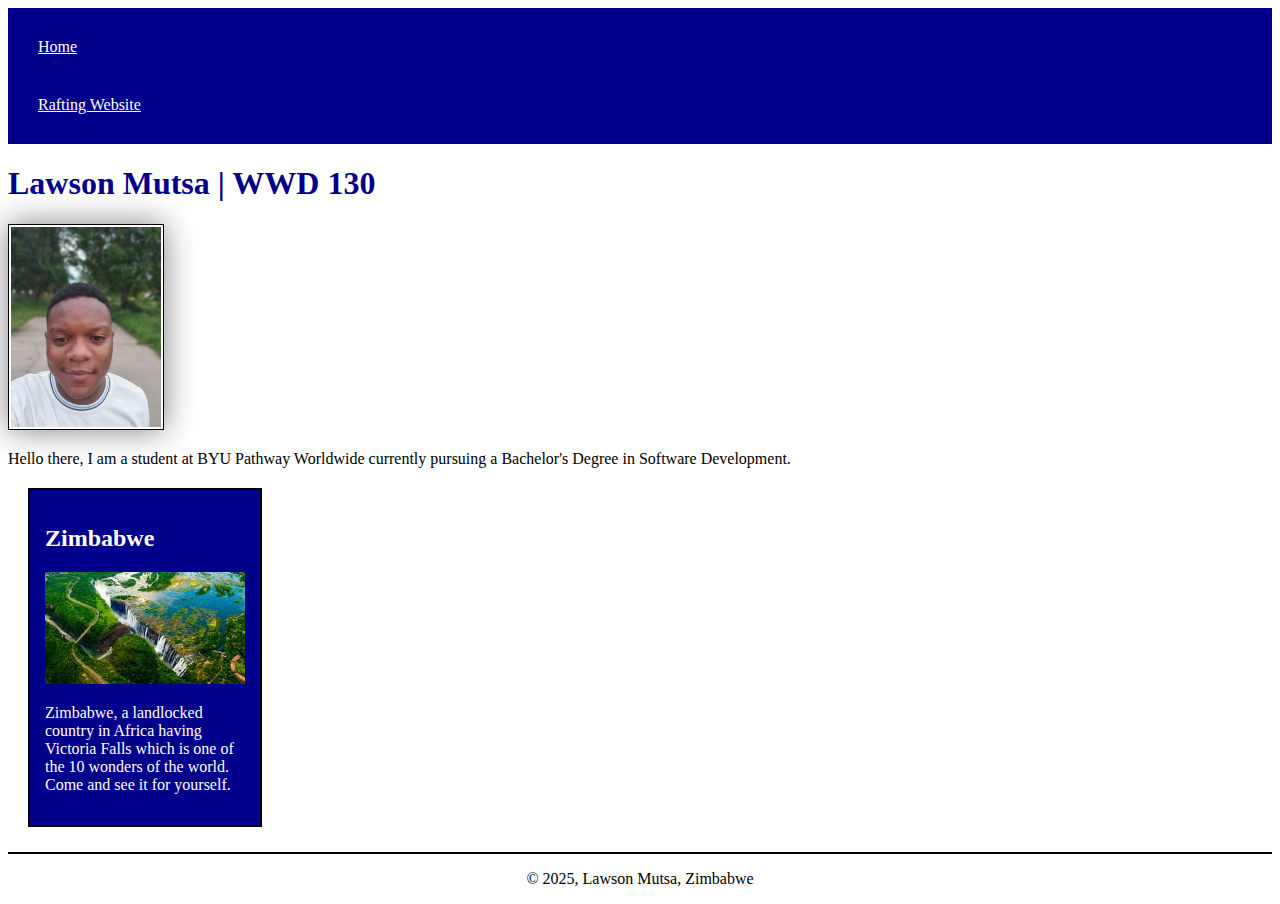
<file: index.html>
<!DOCTYPE html>
<html lang="en-US">
<head>
    <meta charset="UTF-8">
    <meta name="viewport" content="width=device-width, initial-scale=1.0">
    <title>Lawson Mutsa | WDD 130</title>
    <meta name="description" content="Lawson Mutsa, WDD130, Home Page">
    <meta name="author" content="Lawson Mutsa">
    <link rel="stylesheet" href="styles/style.css">
</head>
<body>
    <header>
        <nav>
            <a href="#">Home</a>
            <a href="wwr/">Rafting Website</a>
        </nav>
    </header>

    <main>
        <h1>Lawson Mutsa | WWD 130</h1>
        <img src="images/profile.jpg" alt="Lawson Mutsa's profile picture" width="200">
        <p>Hello there, I am a student at BYU Pathway Worldwide currently pursuing a Bachelor's Degree in Software Development.</p>
    </main>
    
    <aside>
        <h2>Zimbabwe</h2>
        <img src="images/Zimbabwe.jpeg" alt="Picture of Zimbabwe">
        <p>Zimbabwe, a landlocked country in Africa having Victoria Falls which is one of the 10 wonders of the world. Come and see it for yourself.</p>
    </aside>
    
    <footer>
        <p>
            &copy; 2025, Lawson Mutsa, Zimbabwe
        </p>
    </footer>

</body>
</html>
</file>
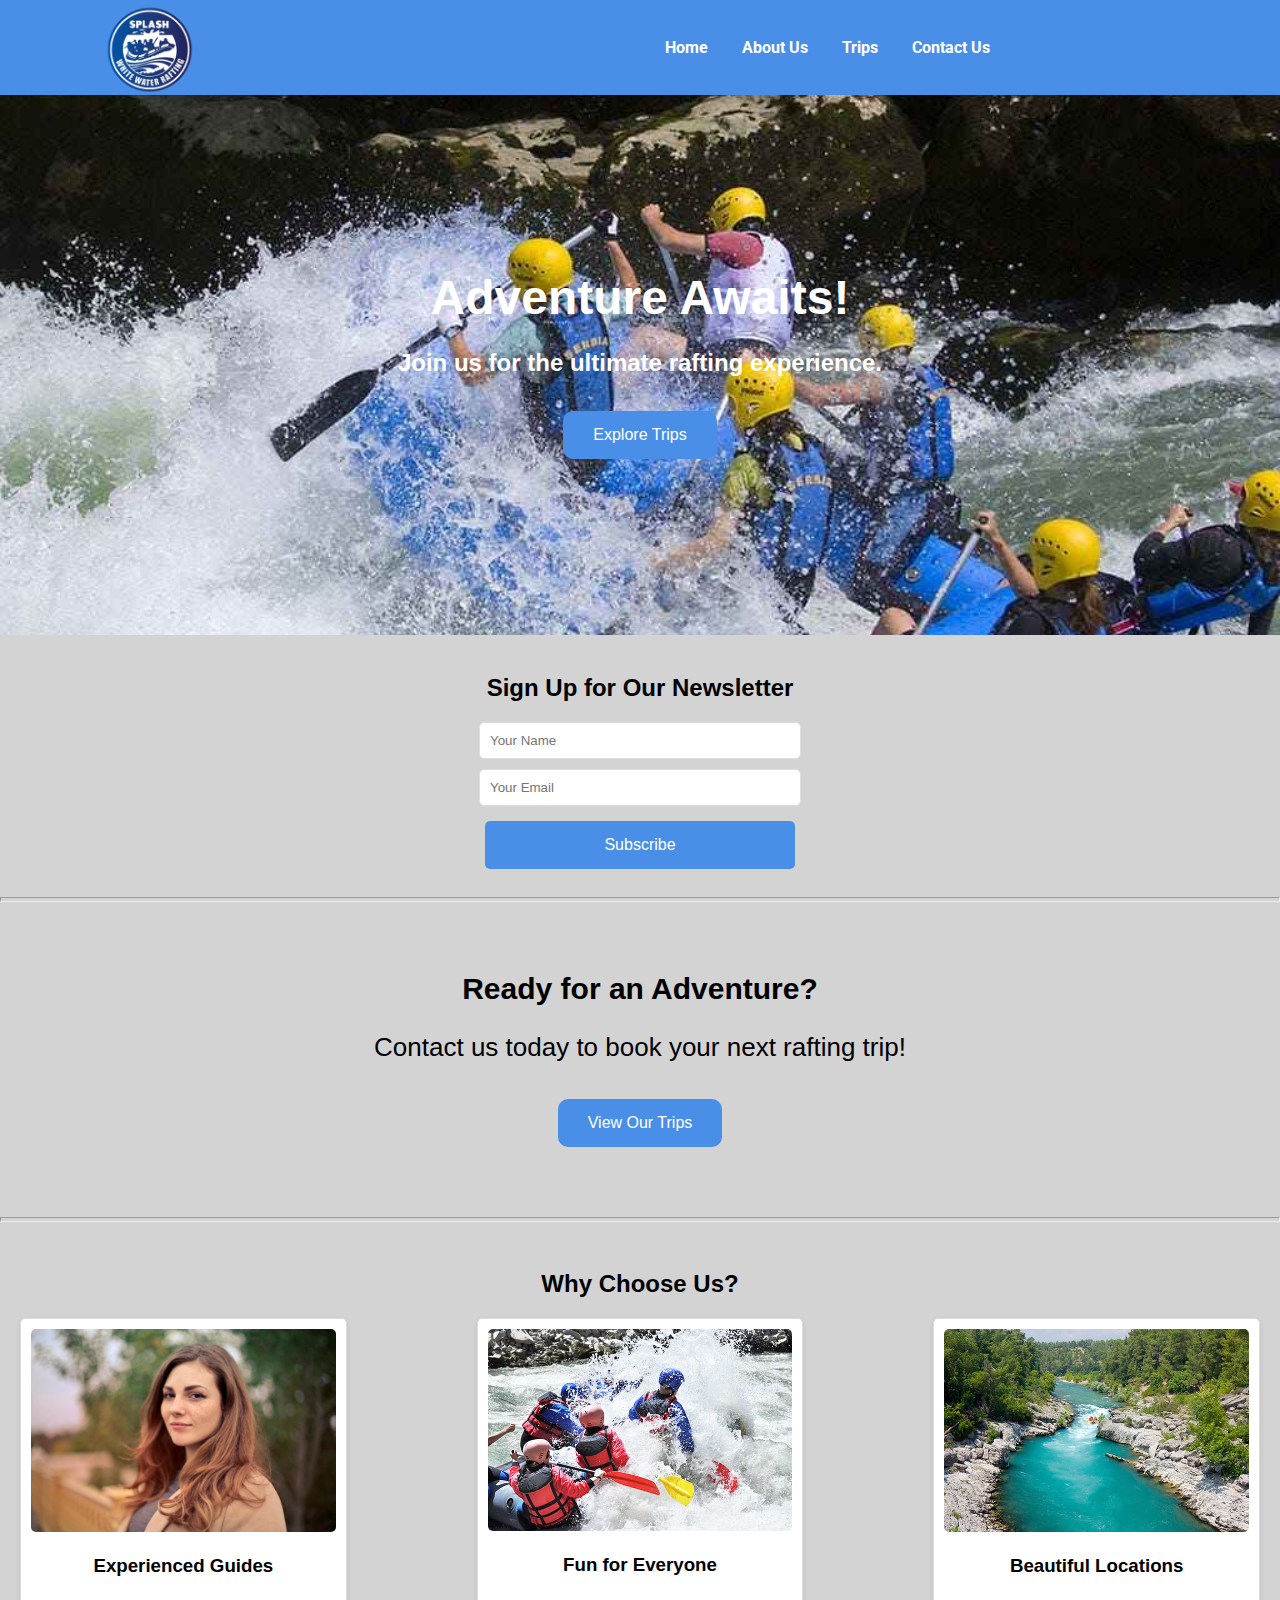
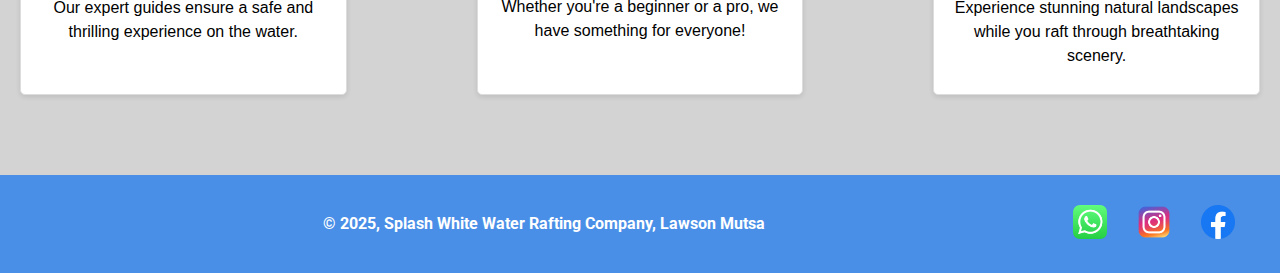
<file: wwr/index.html>
<!DOCTYPE html>
<html lang="en">
<head>
    <meta charset="UTF-8">
    <meta name="viewport" content="width=device-width, initial-scale=1.0">
    <title>Home</title>
    <meta name="description" content="Welcome to Splash White Water Rafting! 
    Experience thrilling river rafting trips, expert guides, and stunning scenery. 
    Join us for an adventure of a lifetime!">
    <meta name="author" content="Lawson Mutsa">
    <link rel="stylesheet" href="styles/rafting.css">
    <link rel="preconnect" href="https://fonts.googleapis.com">
<link rel="preconnect" href="https://fonts.gstatic.com" crossorigin>
<link href="https://fonts.googleapis.com/css2?family=Roboto:ital,wght@0,100..900;1,100..900&display=swap" rel="stylesheet">
</head>
<body>
    <header>
        <img class = "logo"  src="images/wwrlogo.png" alt="Company Logo">
        <nav>
            <a href="index.html">Home</a>
            <a href="about.html">About Us</a>
            <a href="trips.html">Trips</a>
            <a href="contact.html">Contact Us</a>
        </nav>
    </header>
    <main>
       <!-- Hero Section -->
    <section class="hero">
        <div class="hero-overlay">
            <h1>Adventure Awaits!</h1>
            <p>Join us for the ultimate rafting experience.</p>
            <a href="trips.html" class="btn1">Explore Trips</a>
        </div>
    </section>

    <!-- Newsletter Signup -->
    <section class="newsletter">
        <h2>Sign Up for Our Newsletter</h2>
        <form action="submit_newsletter.php" method="post">
            <input type="text" name="name" placeholder="Your Name" required>
            <input type="email" name="email" placeholder="Your Email" required>
            <button type="submit" class="btn1">Subscribe</button>
        </form>
    </section>
    <hr>

    <!-- Call to Action -->
    <section class="call-to-action">
        <h2>Ready for an Adventure?</h2>
        <p>Contact us today to book your next rafting trip!</p>
        <a href="trips.html" class="btn1">View Our Trips</a>
    </section>
<hr>
    <!-- Grid Layout for Offerings -->
    <section class="offerings">
        <h2>Why Choose Us?</h2>
        <div class="grid-container">
            <div class="grid-item">
                <img src="images/employee2.jpg" alt="Experienced Guides">
                <h3>Experienced Guides</h3>
                <p>Our expert guides ensure a safe and thrilling experience on the water.</p>
            </div>
            <div class="grid-item">
                <img src="images/rafting47_600.jpg" alt="Fun for Everyone">
                <h3>Fun for Everyone</h3>
                <p>Whether you're a beginner or a pro, we have something for everyone!</p>
            </div>
            <div class="grid-item">
                <img src="images/rafting58_600.jpg" alt="Beautiful Locations">
                <h3>Beautiful Locations</h3>
                <p>Experience stunning natural landscapes while you raft through breathtaking scenery.</p>
            </div>
        </div>
    </section>

    </main>

    <footer>
            <p>&copy; 2025, Splash White Water Rafting Company, Lawson Mutsa</p>
            <nav class="sociallinks">
                <a href="https://wa.me/+263716482027"><img src="images/whatsapp.png" alt="Whatsapp Logo"></a>
                <a href="https://www.instagram.com"><img src="images/instagram.png" alt="Instagram Logo"></a>
                <a href="https://www.facebook.com"><img src="images/Facebook.png" alt="Facebook Logo"></a>
            </nav>
    </footer>
</body>
</html>
</file>
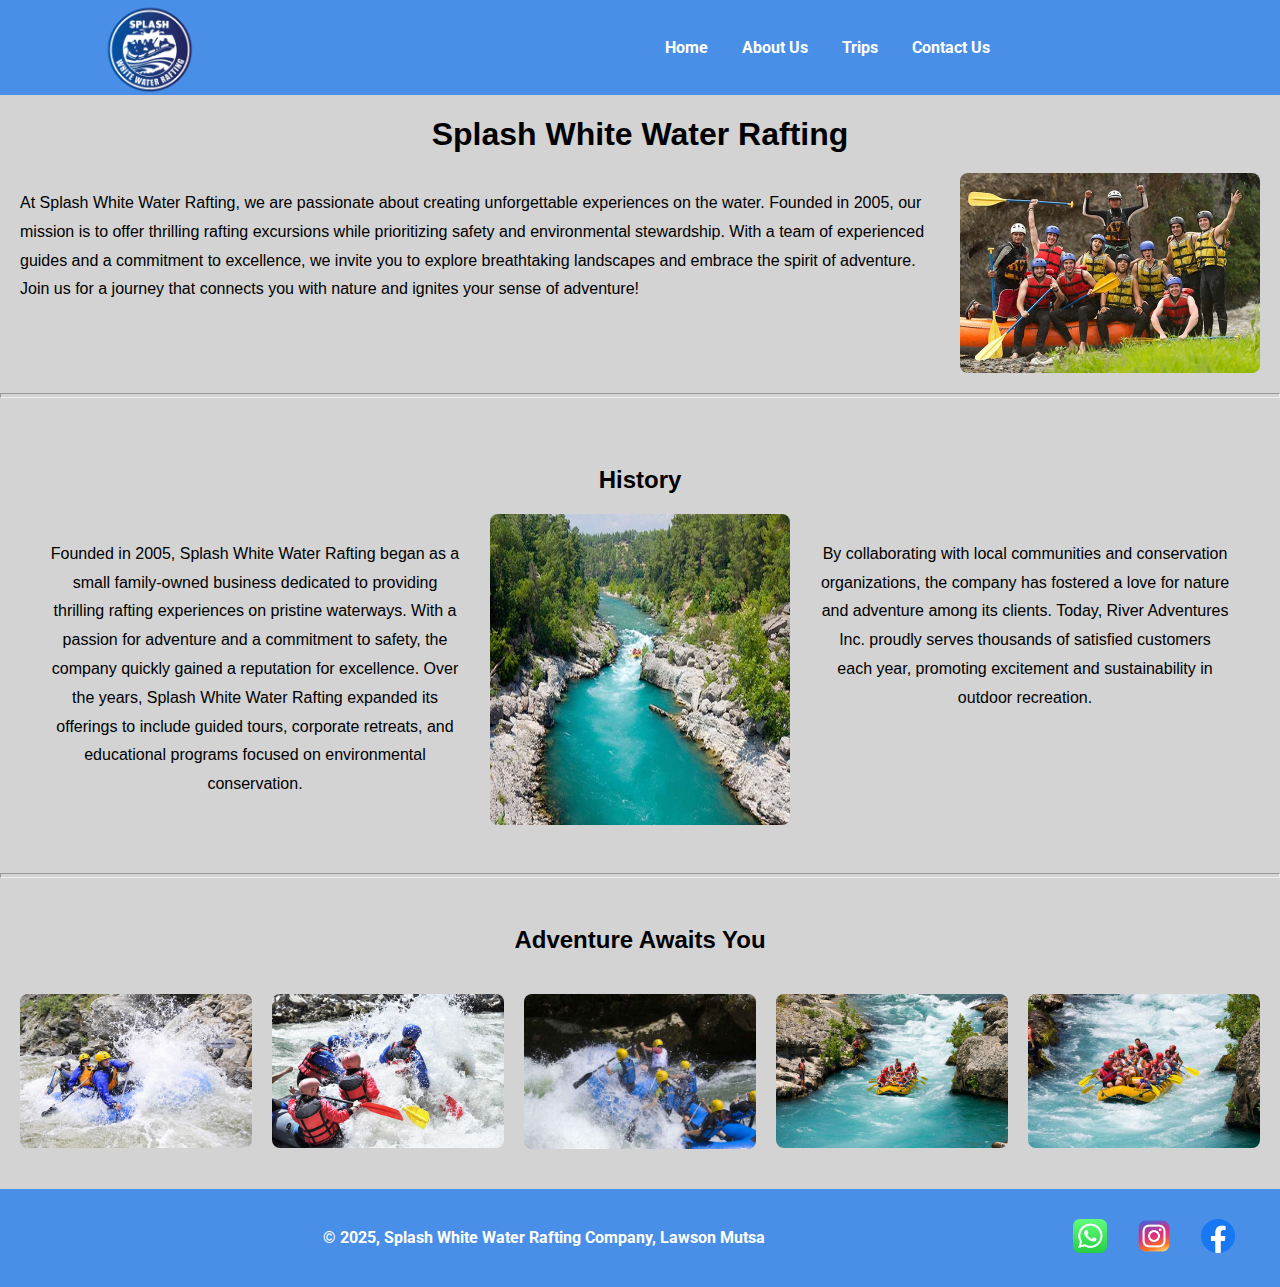
<file: wwr/about.html>
<!DOCTYPE html>
<html lang="en">
<head>
    <meta charset="UTF-8">
    <meta name="viewport" content="width=device-width, initial-scale=1.0">
    <title>About Us</title>
    <meta name="description" content="Learn more about Rafting Adventures.
    Discover our mission, experienced guides, 
   and commitment to safety and fun on every trip. Join our adventure!">
    <meta name="author" content="Lawson Mutsa">
    <link rel="stylesheet" href="styles/rafting.css">
    <link rel="preconnect" href="https://fonts.googleapis.com">
<link rel="preconnect" href="https://fonts.gstatic.com" crossorigin>
<link href="https://fonts.googleapis.com/css2?family=Roboto:ital,wght@0,100..900;1,100..900&display=swap" rel="stylesheet">
</head>
<body>
    <header>
        <img class = "logo" src="images/wwrlogo.png" alt="Company Logo">
        <nav>
            <a href="index.html">Home</a>
            <a href="about.html">About Us</a>
            <a href="trips.html">Trips</a>
            <a href="contact.html">Contact Us</a>
        </nav>
    </header>
    <main>
        <article class="rafting-article">
            <h1>Splash White Water Rafting</h1>
            <div class="content-container">
                <p>At Splash White Water Rafting, we are passionate about creating unforgettable experiences on the water.
                    Founded in 2005, our mission is to offer thrilling rafting excursions while prioritizing safety
                    and environmental stewardship. With a team of experienced guides and a commitment to excellence,
                    we invite you to explore breathtaking landscapes and embrace the spirit of adventure. 
                    Join us for a journey that connects you with nature and ignites your sense of adventure!</p>
                <img src="images/rafting59_600.jpg" alt="">
            </div>
        </article>
            <hr>
            <section class="history">
                <h2>History</h2>
                <div class="history-content">
                    <div class="text-left">
                        <p>Founded in 2005, Splash White Water Rafting
                            began as a small family-owned business dedicated to
                            providing thrilling rafting experiences on pristine waterways. 
                            With a passion for adventure and a commitment to safety, 
                            the company quickly gained a reputation for excellence. 
                            Over the years, Splash White Water Rafting expanded its offerings to include
                            guided tours, corporate retreats, and educational programs focused on
                            environmental conservation.
                            </p>
                    </div>
                    <img src="images/rafting58_600.jpg" alt="Rafting Picture">
                    <div class="text-right">
                        <p> By collaborating with local communities and 
                            conservation organizations, the company has fostered a love for nature and
                            adventure among its clients. Today, River Adventures Inc. proudly serves 
                            thousands of satisfied customers each year, promoting excitement and 
                            sustainability in outdoor recreation.</p>
                    </div>
                </div>
            </section>
            <hr>
            <section class="adventure">
                <h2>Adventure Awaits You</h2>
                <img src="images/rafting29_600.jpg" alt="Rafting Image">
                <img src="images/rafting47_600.jpg" alt="Rafting Image">
                <img src="images/rafting64_600.jpg" alt="Rafting Image">
                <img src="images/rafting65_600.jpg" alt="Rafting Image">
                <img src="images/rafting53_600.jpg" alt="Rafting Image">
            </section>
        
    </main>

    <footer>
            <p>&copy; 2025, Splash White Water Rafting Company, Lawson Mutsa</p>
            <nav class="sociallinks">
                <a href="https://wa.me/+263716482027"><img src="images/whatsapp.png" alt="Whatsapp Logo"></a>
                <a href="https://www.instagram.com"><img src="images/instagram.png" alt="Instagram Logo"></a>
                <a href="https://www.facebook.com"><img src="images/Facebook.png" alt="Facebook Logo"></a>
            </nav>
    </footer>
</body>
</html>
</file>
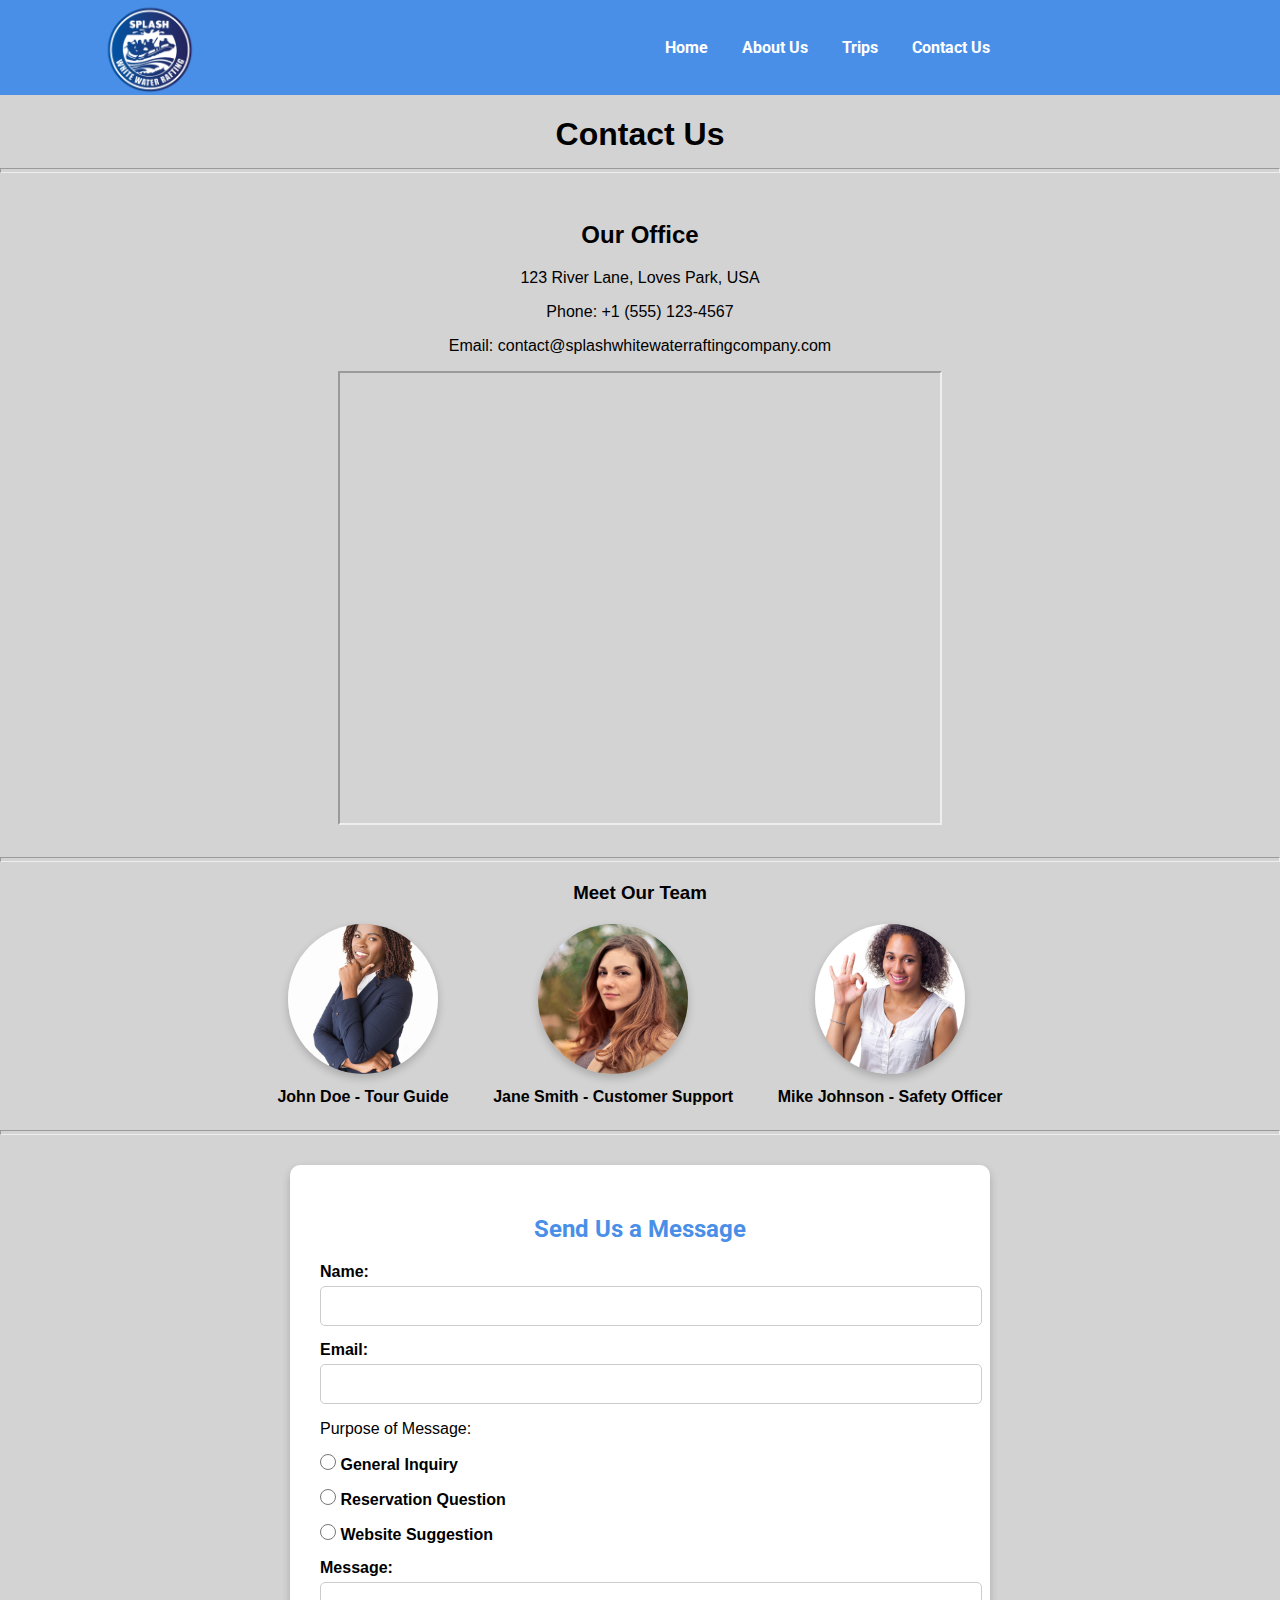
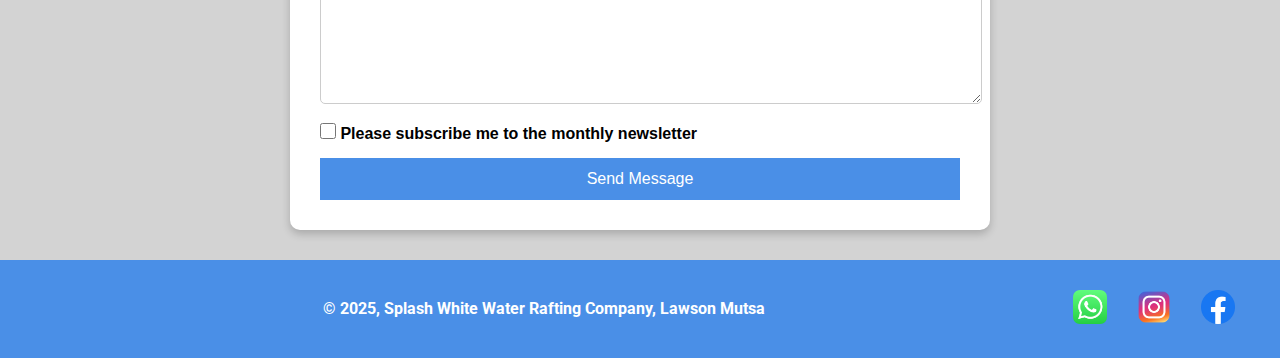
<file: wwr/contact.html>
<!DOCTYPE html>
<html lang="en">
<head>
    <meta charset="UTF-8">
    <meta name="viewport" content="width=device-width, initial-scale=1.0">
    <title>Contact Us</title>
    <meta name="description" content="Get in touch with Splash White Water Rafting! 
    Have questions or want to book a trip? 
    Contact us today for more information and to start your adventure!">
    <meta name="author" content="Lawson Mutsa">
    <link rel="stylesheet" href="styles/rafting.css">
    <link rel="preconnect" href="https://fonts.googleapis.com">
<link rel="preconnect" href="https://fonts.gstatic.com" crossorigin>
<link href="https://fonts.googleapis.com/css2?family=Roboto:ital,wght@0,100..900;1,100..900&display=swap" rel="stylesheet">
</head>
<body>
    <header>
        <img class = "logo"  src="images/wwrlogo.png" alt="Company Logo">
        <nav>
            <a href="index.html">Home</a>
            <a href="about.html">About Us</a>
            <a href="trips.html">Trips</a>
            <a href="contact.html">Contact Us</a>
        </nav>
    </header>
    <main>
        <h1>Contact Us</h1>
        <hr>
        <section class="company-info">
            <h2>Our Office</h2>
            <p>123 River Lane, Loves Park, USA</p>
            <p>Phone: +1 (555) 123-4567</p>
            <p>Email: contact@splashwhitewaterraftingcompany.com</p>
            <iframe class="google-map" src="https://www.google.com/maps/embed?pb=!1m16!1m12!1m3!1d94416.33451275778!2d-89.14854925738824!3d42.31031017119752!2m3!1f0!2f0!3f0!3m2!1i1024!2i768!4f13.1!2m1!1s123%20River%20Lane%20Adventure%20Town%20USA!5e0!3m2!1sen!2szw!4v1739104346710!5m2!1sen!2szw" width="600" height="450" allowfullscreen="" loading="lazy" referrerpolicy="no-referrer-when-downgrade"></iframe>
        </section>
        <hr>
        <section class="employees">
            <h3>Meet Our Team</h3>
            <div class="employee">
                <img src="images/employee1.jpg" alt="John Doe">
                <p>John Doe - Tour Guide</p>
            </div>
            <div class="employee">
                <img src="images/employee2.jpg" alt="Jane Smith">
                <p>Jane Smith - Customer Support</p>
            </div>
            <div class="employee">
                <img src="images/employee3.jpg" alt="Mike Johnson">
                <p>Mike Johnson - Safety Officer</p>
            </div>
        </section>
        <hr>
        <section class="contact-form">
            <h2>Send Us a Message</h2>
            <form action="submit_form.php" method="post">
                <label for="name">Name:</label>
                <input type="text" id="name" name="name" required>
                
                <label for="email">Email:</label>
                <input type="email" id="email" name="email" required>
                
                <p>Purpose of Message:</p>
                <label><input type="radio" id="general" name="purpose" value="general" required> General Inquiry</label>
                <label><input type="radio" id="reservation" name="purpose" value="reservation"> Reservation Question</label>
                <label><input type="radio" id="suggestion" name="purpose" value="suggestion"> Website Suggestion</label>
                
                <label for="message">Message:</label>
                <textarea id="message" name="message" required></textarea>
                
                <label><input type="checkbox" name="subscribe" id="subscribe"> Please subscribe me to the monthly newsletter</label>
                
                <button type="submit">Send Message</button>
            </form>
            
        </section>
        
    </main>

    <footer>
            <p>&copy; 2025, Splash White Water Rafting Company, Lawson Mutsa</p>
            <nav class="sociallinks">
                <a href="https://wa.me/+263716482027"><img src="images/whatsapp.png" alt="Whatsapp Logo"></a>
                <a href="https://www.instagram.com"><img src="images/instagram.png" alt="Instagram Logo"></a>
                <a href="https://www.facebook.com"><img src="images/Facebook.png" alt="Facebook Logo"></a>
            </nav>
    </footer>
</body>
</html>
</file>
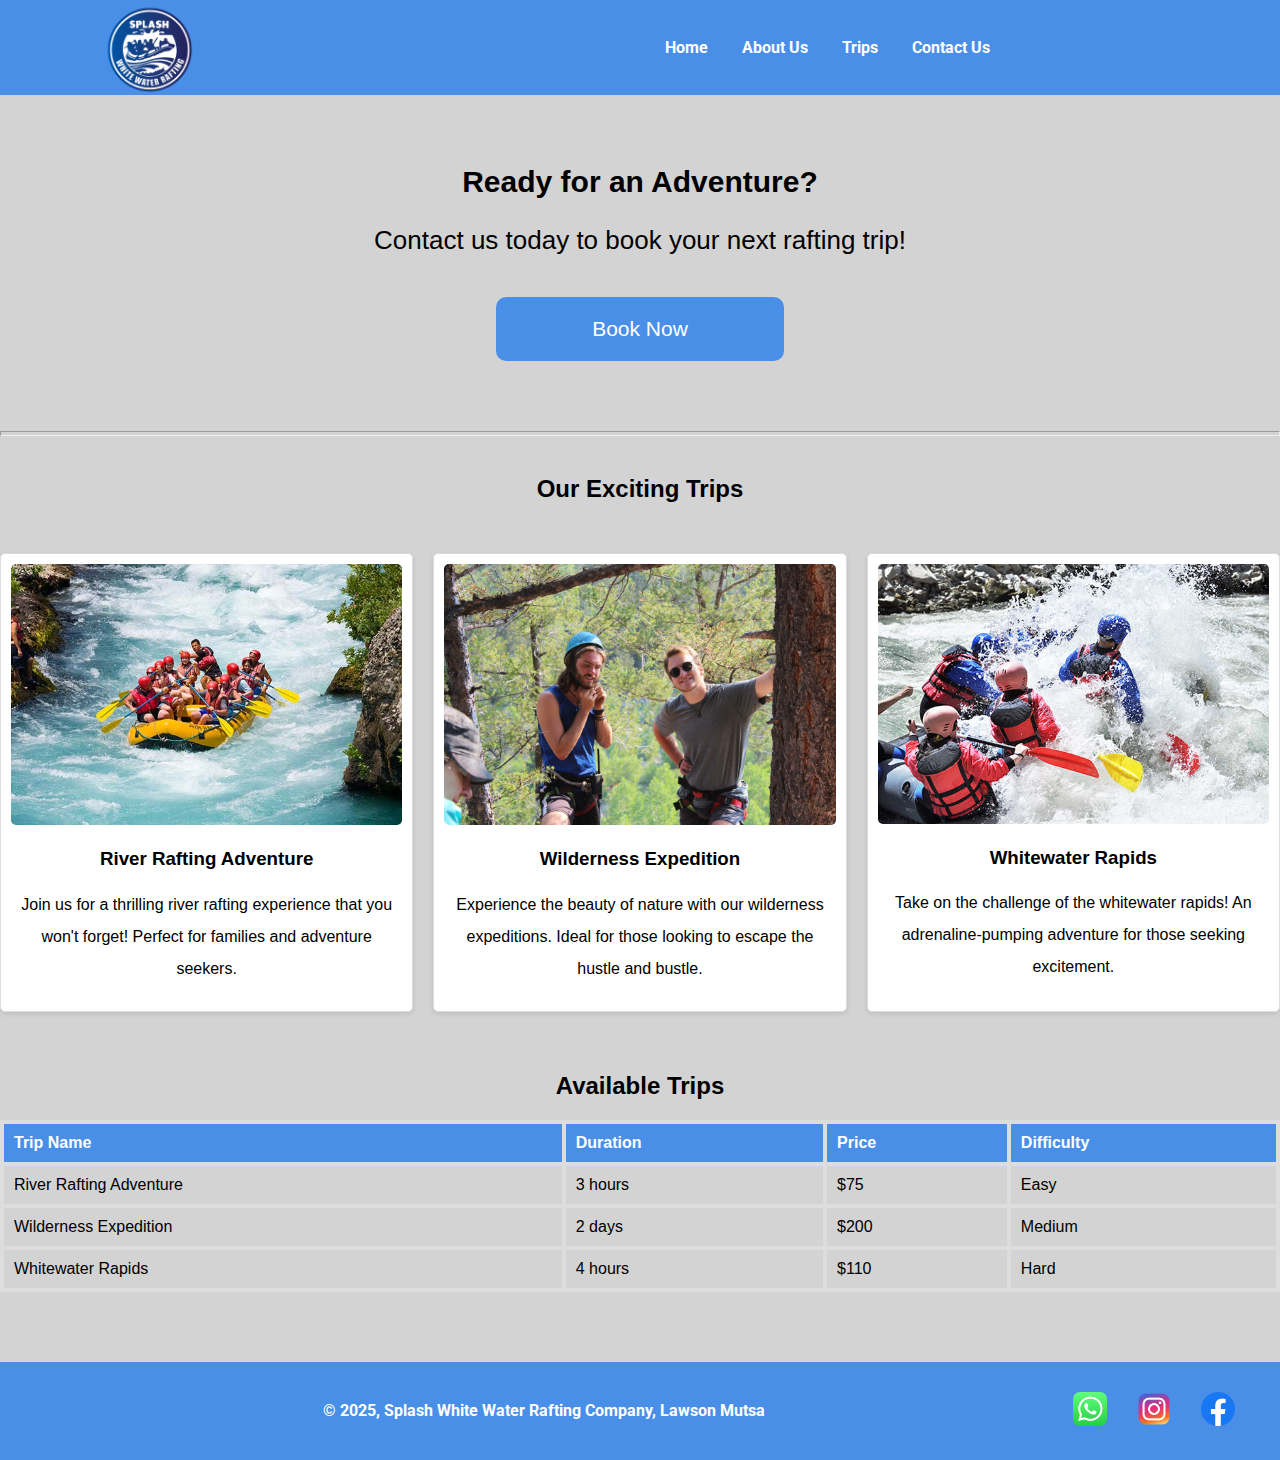
<file: wwr/trips.html>
<!DOCTYPE html>
<html lang="en">
<head>
    <meta charset="UTF-8">
    <meta name="viewport" content="width=device-width, initial-scale=1.0">
    <title>Trips</title>
    <meta name="description" content="Explore our exciting rafting trips!
    From family-friendly adventures to thrilling whitewater challenges, 
    find the perfect trip for your next adventure with us.">
    <meta name="author" content="Lawson Mutsa">
    <link rel="stylesheet" href="styles/rafting.css">
    <link rel="preconnect" href="https://fonts.googleapis.com">
<link rel="preconnect" href="https://fonts.gstatic.com" crossorigin>
<link href="https://fonts.googleapis.com/css2?family=Roboto:ital,wght@0,100..900;1,100..900&display=swap" rel="stylesheet">
</head>
<body>
    <header>
        <img class = "logo"  src="images/wwrlogo.png" alt="Company Logo">
        <nav>
            <a href="index.html">Home</a>
            <a href="about.html">About Us</a>
            <a href="trips.html">Trips</a>
            <a href="contact.html">Contact Us</a>
        </nav>
    </header>
    <main>
        <section class="call-to-action">
            <h2>Ready for an Adventure?</h2>
            <p>Contact us today to book your next rafting trip!</p>
            <a href="contact.html" class="btn">Book Now</a>
        </section>
        <hr>
        <section class="trip-descriptions">
            <h2>Our Exciting Trips</h2>
            <div class="trip">
                <img src="images/rafting53_600.jpg" alt="River Rafting Adventure">
                <h3>River Rafting Adventure</h3>
                <p>Join us for a thrilling river rafting experience that you won't forget! Perfect for families and adventure seekers.</p>
            </div>
            <div class="trip">
                <img src="images/rafting-trip2.jpg" alt="Wilderness Expedition">
                <h3>Wilderness Expedition</h3>
                <p>Experience the beauty of nature with our wilderness expeditions. Ideal for those looking to escape the hustle and bustle.</p>
            </div>
            <div class="trip">
                <img src="images/rafting47_600.jpg" alt="Whitewater Rapids">
                <h3>Whitewater Rapids</h3>
                <p>Take on the challenge of the whitewater rapids! An adrenaline-pumping adventure for those seeking excitement.</p>
            </div>
        </section>

        <section class="trips-table">
            <h2>Available Trips</h2>
            <table>
                <thead>
                    <tr>
                        <th>Trip Name</th>
                        <th>Duration</th>
                        <th>Price</th>
                        <th>Difficulty</th>
                    </tr>
                </thead>
                <tbody>
                    <tr>
                        <td>River Rafting Adventure</td>
                        <td>3 hours</td>
                        <td>$75</td>
                        <td>Easy</td>
                    </tr>
                    <tr>
                        <td>Wilderness Expedition</td>
                        <td>2 days</td>
                        <td>$200</td>
                        <td>Medium</td>
                    </tr>
                    <tr>
                        <td>Whitewater Rapids</td>
                        <td>4 hours</td>
                        <td>$110</td>
                        <td>Hard</td>
                    </tr>
                </tbody>
            </table>
        </section>
    </main>

    <footer>
            <p>&copy; 2025, Splash White Water Rafting Company, Lawson Mutsa</p>
            <nav class="sociallinks">
                <a href="https://wa.me/+263716482027"><img src="images/whatsapp.png" alt="Whatsapp Logo"></a>
                <a href="https://www.instagram.com"><img src="images/instagram.png" alt="Instagram Logo"></a>
                <a href="https://www.facebook.com"><img src="images/Facebook.png" alt="Facebook Logo"></a>
            </nav>
    </footer>
</body>
</html>
</file>
<file: styles/style.css>
nav {
    background-color: darkblue;
    padding: 10px;
}
nav a {
    color: white;
    display: block;
    padding: 20px;
}
h1 {
    color: darkblue;
}
 main img{
    width: 150px;
    height: auto;
    border: 1px solid black;
    padding: 2px;
    box-shadow: 0 0 30px gray;
}
p{
    padding: 0;
}
aside {
    width: 200px;
    margin: 20px;
    border: 2px solid rgb(0, 0, 0);
    padding: 15px;
    background-color:darkblue;
    color: white;
}
aside img {
    width: 200px;
    height: auto;
}
footer {
    margin-top: 25px;
    border-top: 2px solid rgb(0, 0, 0);
    text-align: center;


}
</file>
<file: wwr/styles/rafting.css>
/* Root Variables */
:root {
    --primary-color: #4a8fe7;
    --accent1-color: #59d2fe;
    --accent2-color: #44e5e7;
    --heading-font: 'Roboto', sans-serif;
    --text-font: 'Open Sans', sans-serif;
}

/* Global Styles */
body {
    font-family: 'Open Sans', sans-serif;
    /*background-color: var(--secondary-color);*/
    margin: 0;
    padding: 0;
    color: black;
    background-color: lightgrey;

}

header {
    display: grid;
    grid-template-columns: 1fr 1fr; /* Image takes 1/3, nav takes 2/3 */
    align-items: center; /* Center items vertically */
    gap: 20px;
    background-color:var(--primary-color);
    font-family: var(--heading-font);
}

.logo {
    padding-left: 100px;
    width: 15%;
    height: auto;
}

nav a {
    margin: 0 15px;
    color: white;
    text-decoration: none;
    font-weight: bold;
}

h1 {
    text-align: center; /* Center the heading */
    margin-bottom: 15px; /* Space below the heading */
}

.rafting-article {
    margin: 20px; /* Space around the article */
}

.rafting-article h1 {
    text-align: center; /* Center the heading */
    margin-bottom: 20px; /* Space below the heading */
}

.content-container {
    display: flex; /* Use Flexbox for layout */
    justify-content: space-between; /* Space between text and image */
    align-items: flex-start; /* Align items to the start */
}

.rafting-article p {
    flex: 1; /* Allow the paragraph to take available space */
    margin-right: 20px; /* Space between text and image */
    line-height: 1.8;
}

.rafting-article img {
    width: 300px; /* Fixed width for the image */
    height: auto; /* Maintain aspect ratio */
    border-radius: 8px; /* Optional: add rounded corners */
}
.history {
    text-align: center; /* Center the heading */
    padding: 40px; /* Add padding around the section */
}

.history-content {
    display: flex; /* Use Flexbox for layout */
 /* Center items vertically */
    justify-content: space-between; /* Space between text and image */
    flex-wrap: wrap; /* Allow wrapping for smaller screens */
}
.text-left p{
    line-height: 1.8;

}
.text-right p{
    line-height: 1.8;
}

.history img {
    max-width: 300px; /* Adjust the image width as needed */
    height: auto; /* Maintain aspect ratio */
    margin: 0 20px; /* Add margin around the image */
    border-radius: 8px;
}

.text-left,
.text-right {
    flex: 1; /* Allow the text divs to grow */
    padding: 10px; /* Add some padding */
    /* Optional: Add a background color or border for visual separation */
}
.adventure {
    display: grid; /* Use CSS Grid */
    grid-template-columns: repeat(auto-fill, minmax(230px, 1fr)); /* Responsive columns */
    gap: 20px; /* Space between images */
    padding: 20px; /* Padding around the section */
}

.adventure h2 {
    grid-column: 1 / -1;
    font-size: 1.5rem; /* Smaller font size for the heading */
    text-align: center; /* Center the heading */
    margin-bottom: 20px; /* Space below the heading */
}

.adventure img {
    width: 100%; /* Make images responsive */
    height: auto; /* Maintain aspect ratio */
    border-radius: 8px; /* Optional: add rounded corners */
}  
footer {
    display: flex; /* Use Flexbox for layout */
    justify-content: space-between; /* Space between paragraph and social links */
    align-items: center; /* Center items vertically */
    padding: 30px; /* Add padding for spacing */
    text-align: center; /* Center the text */
    background-color: var(--primary-color);
    font-weight: bold;
    color: white;
    margin-top: 20px;
    font-family: var(--heading-font);

}

footer p {
    flex: 1; /* Allow the paragraph to take available space */
    margin: 0; /* Remove default margin */
}

.sociallinks {
    display: flex; /* Use Flexbox for social links */
 /* Space between icons */
}
.sociallinks img{
    width: 34px;
    height: 34px;
}
/* Company Info Section */
.company-info {
    background: lightgray;
    color: black;
    padding: 20px;
    text-align: center;
}
hr{
    height: 3px;
}

.map-container iframe {
    width: 100%;
    border: none;
    border-radius: 10px;
    margin-top: 15px;
}

.employees {
    text-align: center; /* Center the heading and employee text */
    margin-top: 20px;
}

.employees h3 {
    margin-bottom: 20px; /* Space below the heading */
}

.employee {
    display: inline-block; /* Allows for row layout */
    margin: 0 20px; /* Space between employee blocks */
}

.employee img {
    width: 150px;
    height: 150px;
    border-radius: 50%;
    object-fit: cover; /* Prevents squashed images */
    box-shadow: 0px 4px 8px rgba(0, 0, 0, 0.2);
}

.employee p {
    font-weight: bold;
    margin-top: 10px;
}
/* Contact Form */
.contact-form {
    background: white;
    color: black;
    padding: 30px;
    border-radius: 10px;
    width: 50%; /* Limits form width */
    margin: 30px auto; /* Centers the form */
    box-shadow: 0px 4px 8px rgba(0, 0, 0, 0.2); /* Adds a soft shadow */
}

.contact-form h2 {
    text-align: center;
    font-family: var(--heading-font);
    color: var(--primary-color);
}

.contact-form label {
    display: block;
    font-weight: bold;
    margin-top: 15px;
}

.contact-form input,
.contact-form textarea {
    width: 100%;
    padding: 10px;
    border: 1px solid #ccc;
    border-radius: 5px;
    font-size: 1rem;
    margin-top: 5px;
}

.contact-form textarea {
    resize: vertical;
    min-height: 100px;
}

.contact-form fieldset {
    border: none;
    margin-top: 15px;
}

/* Radio Buttons - Proper Alignment */
.contact-form .radio-group {
    display: flex;
    flex-direction: column;
    gap: 8px;
    margin-top: 10px;
}

.contact-form .radio-group label {
    display: flex;
    align-items: center;
    gap: 10px;
}

/* Checkbox - Proper Alignment */
.contact-form .checkbox-group {
    display: flex;
    align-items: center;
    gap: 8px;
    font-size: 0.9rem;
    margin-top: 15px;
}

.contact-form input[type="radio"],
.contact-form input[type="checkbox"] {
    margin: 0;
    width: 16px;
    height: 16px;
}

/* Form Button */
.contact-form button {
    background: var(--primary-color);
    color: white;
    padding: 12px;
    font-size: 1rem;
    border: none;
    cursor: pointer;
    display: block;
    width: 100%;
    margin-top: 15px;
    transition: background 0.3s ease-in-out;
}

.contact-form button:hover {
    color: var(--primary-color);
    background: white;
}
.call-to-action {
    background: lightgray;
    padding: 20px;
    margin-top: 50px;
    margin-bottom: 50px;
    text-align: center;
    display: flex;
    flex-direction: column;
    align-items: center;
}
.call-to-action h2{
    font-size: 30px;
    margin: 0;
}
.call-to-action p{
    font-size: 26px;
}
.btn{
    background: var(--primary-color);
    text-decoration: none;
    color: white;
    padding-left: 20px;
    padding-right: 20px;
    padding-top: 20px;
    padding-bottom: 20px;
    font-size: 21px;
    border: none;
    cursor: pointer;
    display: block;
    width: 20%;
    margin-top: 15px;
    border-radius: 10px;
    transition: background 0.3s ease-in-out;
}

.btn:hover {
    color: var(--primary-color);
    background: white;
}

/* Trip Descriptions */
.trip-descriptions {
    display: grid;
    grid-template-columns: repeat(auto-fill, minmax(25%, 1fr));
    gap: 20px; /* Space between grid items */
    margin-top: 20px;
    margin-bottom: 30px;
}
.trip-descriptions h2{
    grid-column: 1 / -1;
    text-align: center;
    margin-bottom: 30px;
}

.trip {
    background: white;
    border: 1px solid #ddd;
    border-radius: 5px;
    box-shadow: 0 2px 5px rgba(0, 0, 0, 0.1);
    padding: 10px;
    text-align: center;
}
.trip p{
    line-height: 2;
}

.trip img {
    max-width: 100%;
    border-radius: 5px;
}

/* Trips Table */
.trips-table {
    margin-top: 60px;
    margin-bottom: 70px;
}
.trips-table h2{
    text-align: center;
}

table {
    width: 100%;
    border-collapse: collapse;
    margin-top: 20px;
}

th, td {
    border: 4px solid #ddd;
    padding: 10px;
    text-align: left;
}

th {
    background: var(--primary-color);
    color: white;
}
/* Hero Section */
.hero {
    background-image: url('../images/rafting64_600.jpg'); 
    background-size: cover;
    background-position: center;
    height: 60vh;
    position: relative;
    color: white;
    display: flex;
    align-items: center;
    justify-content: center;
    text-align: center;
}


.hero h1 {
    font-size: 3em;
    margin: 0;
}

.hero p {
    font-size: 1.5em;
    font-weight: bold;
}

/* Newsletter Signup */
.newsletter {
    text-align: center;
    padding: 20px;
}

.newsletter h2 {
    margin-bottom: 15px;
}

.newsletter form {
    display: flex;
    flex-direction: column;
    align-items: center;
}

.newsletter input {
    padding: 10px;
    margin: 5px;
    width: 300px;
    border: 1px solid #ddd;
    border-radius: 5px;
}

.newsletter button {
    background-color: var(--primary-color);
    color: white;
    width: 25%;
    border: none;
    border-radius: 5px;
    cursor: pointer;
    font-size: 16px;
}


/* Grid Layout for Offerings */
.offerings {
    padding: 20px;
    text-align: center;
    margin-bottom: 60px;
}

.offerings h2 {
    margin-bottom: 20px;
}

.grid-container {
    display: grid;
    grid-template-columns: repeat(auto-fill, minmax(250px, 1fr));
    gap: 130px;
}

.grid-item {
    background: white;
    border: 1px solid #ddd;
    border-radius: 5px;
    padding: 10px;
    box-shadow: 0 2px 5px rgba(0, 0, 0, 0.1);
}
.grid-item p{
    line-height: 1.5;
}

.grid-item img {
    max-width: 100%;
    border-radius: 5px;
}

/* Buttons */
.btn1 {
    display: inline-block;
    background-color: var(--primary-color);
    color: white;
    padding-left: 30px;
    padding-right: 30px;
    padding-top: 15px;
    padding-bottom: 15px;
    text-align: center;
    text-decoration: none;
    border-radius: 10px;
    transition: background-color 0.3s;
    margin-top: 10px;
}

.btn1:hover {
    background-color: white;
    color: var(--primary-color);
}
</file>
